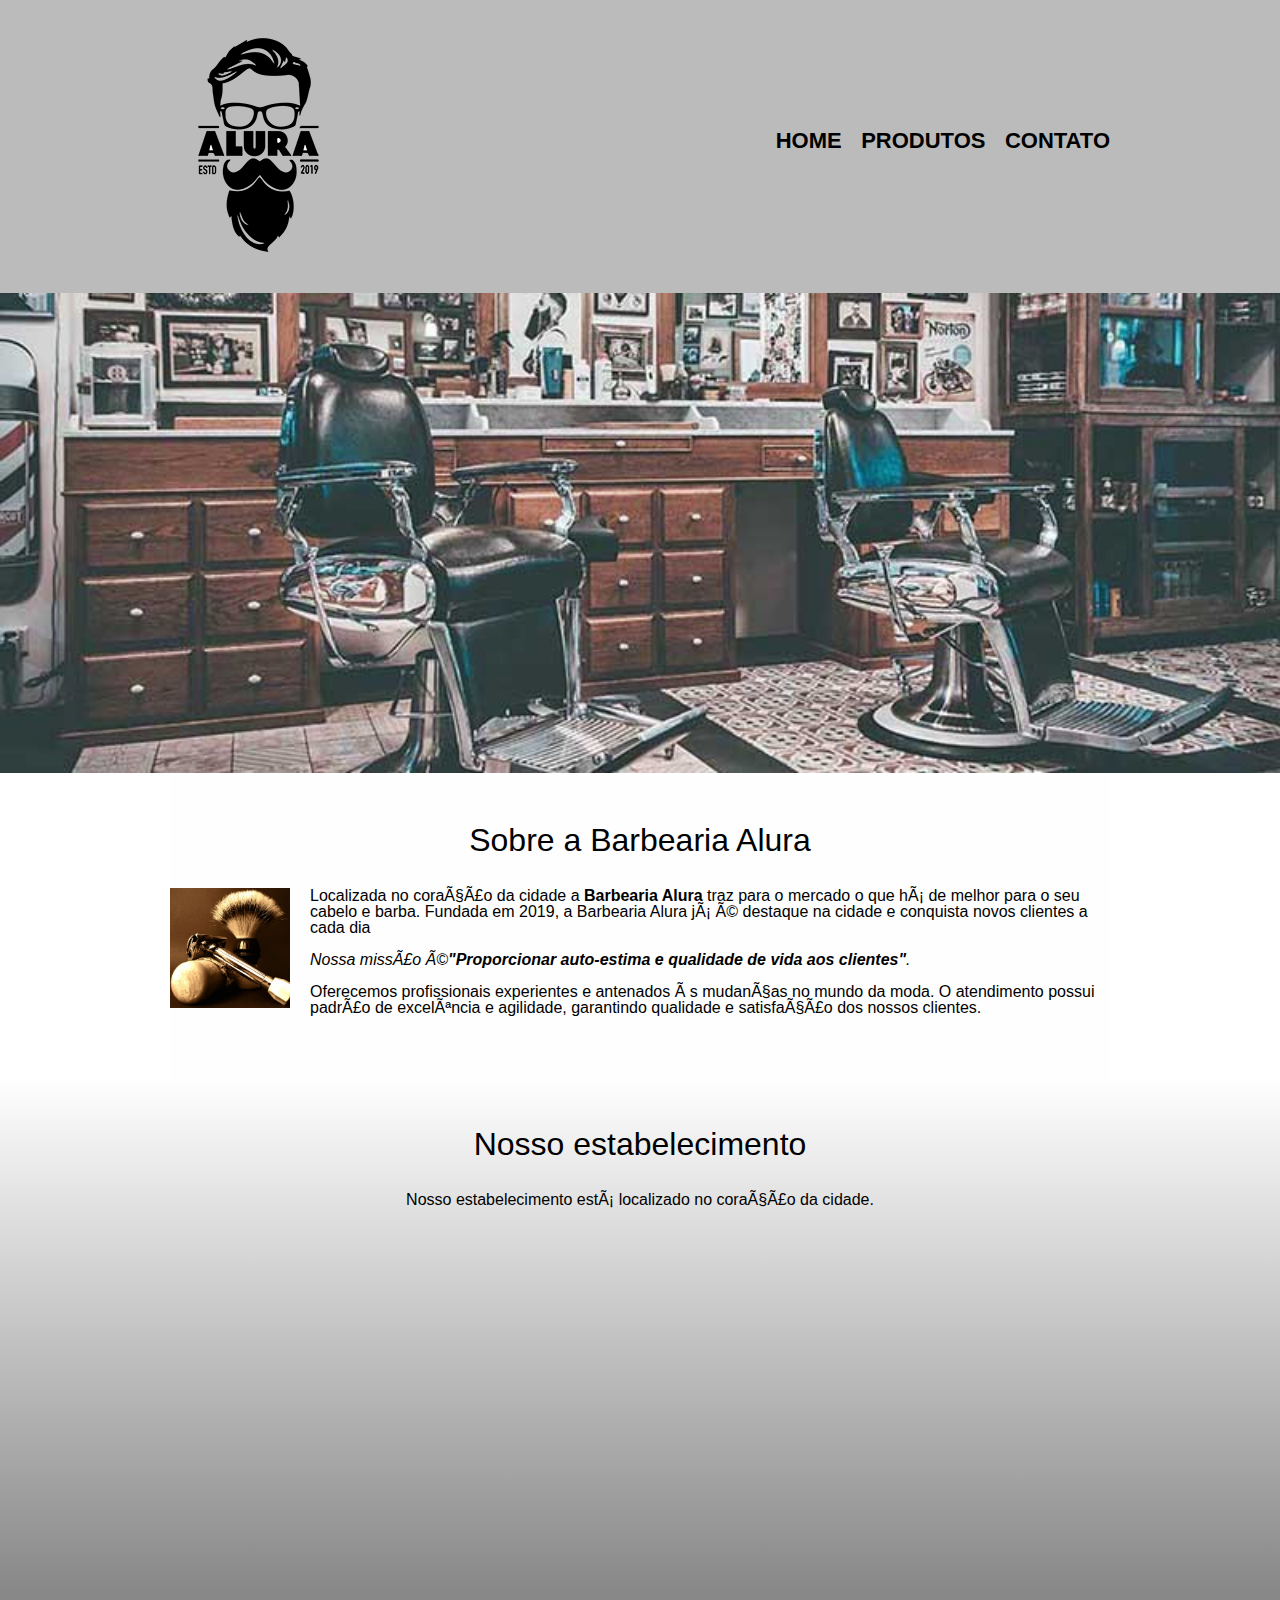
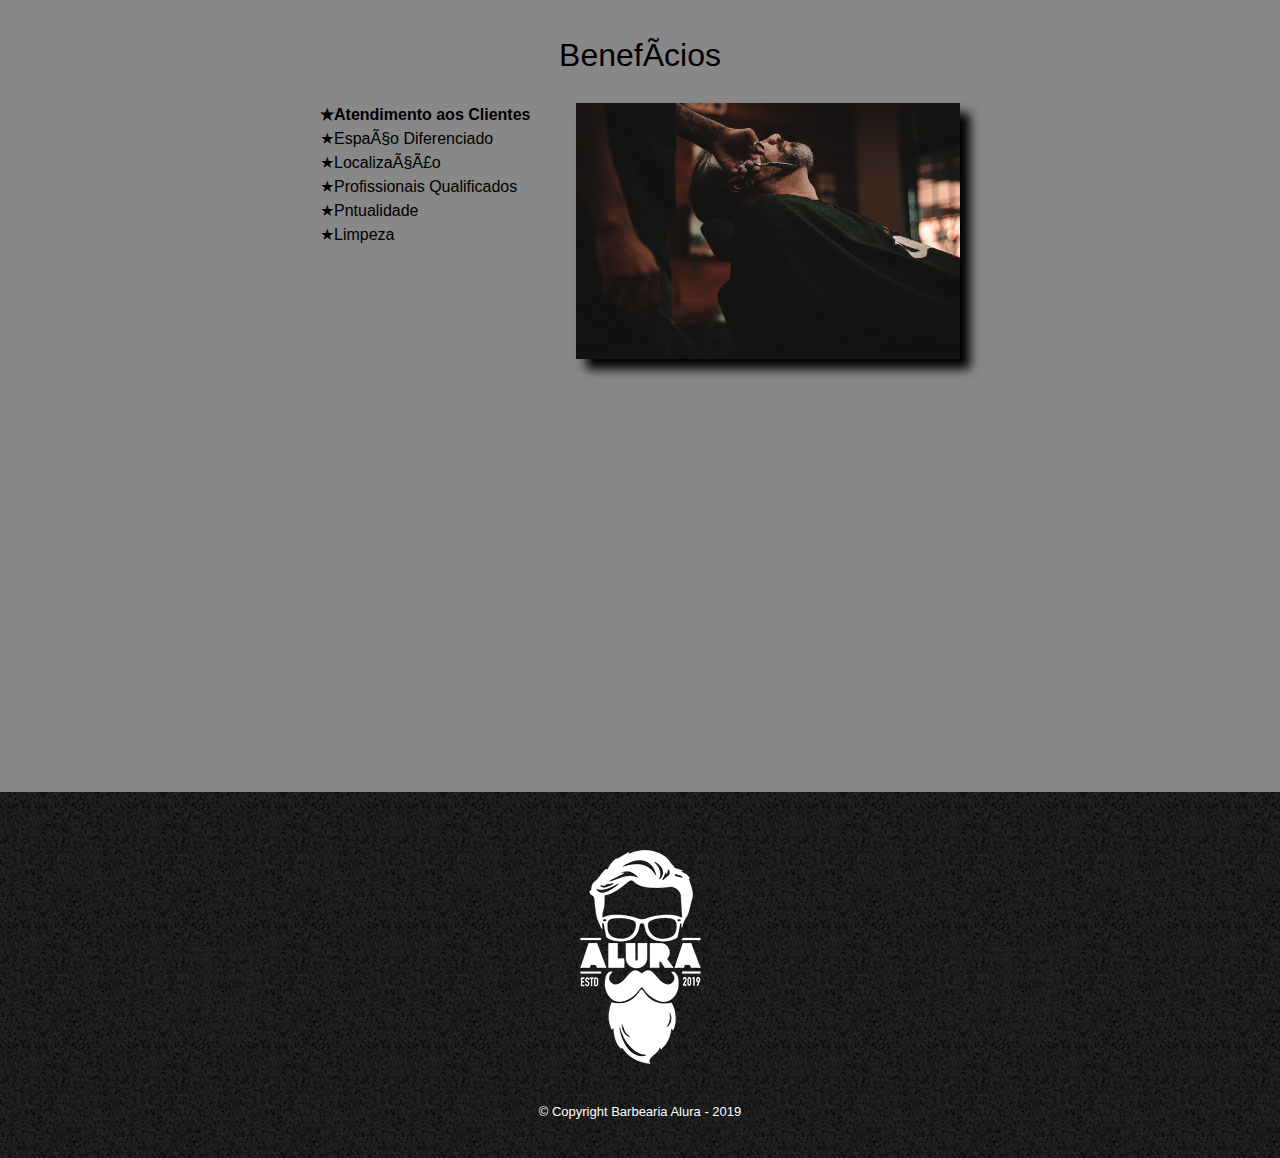
<file: index.html>
<!DOCTYPE html>
<html lang="pt-br">
  <head>
    <meta charset="UFT- 8" />
    <meta name="viewport"  content="width=device-width">
    <title>Barbearia Alura</title>
    <link rel="stylesheet" href="reset.css" />
    <link rel="stylesheet" href="style.css" />
    <link rel="preconnect" href="https://fonts.googleapis.com">
<link rel="preconnect" href="https://fonts.gstatic.com" crossorigin>

  </head>
  <body>
    <header>
      <div class="caixa">
        <h1><img src="logo.png"></h1>
        <nav>
          <ul>
            <li><a href="index.html">Home</a></li>
            <li><a href="produtos.html">Produtos</a></li>
            <li><a href="contato.html">Contato</a></li>
          </ul>
        </nav>
      </div> 
    </header>
    <img class="banner" src="banner.jpg" />
    <main>
      <section class="principal">
        <h2 class="titulo-principal">Sobre a Barbearia Alura</h2>
        <img class="utensilios" src="utensilios.jpg" alt="utensilions de um barbeiro">

        <p>
          Localizada no coração da cidade a
          <strong>Barbearia Alura</strong> traz para o mercado o que há de
          melhor para o seu cabelo e barba. Fundada em 2019, a Barbearia Alura
          já é destaque na cidade e conquista novos clientes a cada dia
        </p>
        <p id="missao">
          <em>Nossa missão é<strong>"Proporcionar auto-estima e qualidade de vida aos
              clientes"</strong>.</em>
          
        </p>
        <p>
          Oferecemos profissionais experientes e antenados às mudanças no mundo
          da moda. O atendimento possui padrão de excelência e agilidade,
          garantindo qualidade e satisfação dos nossos clientes.
        </p>
      </section>
      <section class="mapa">
        <h3 class="titulo-principal">Nosso estabelecimento </h3>

              
        <p>Nosso estabelecimento está localizado no coração da cidade.</p>
       <div class="mapa-conteudo"> <iframe src="https://www.google.com/maps/embed?pb=!1m14!1m12!1m3!1d210.1372635338121!2d-38.49824873401786!3d-12.92023433510569!2m3!1f0!2f0!3f0!3m2!1i1024!2i768!4f13.1!5e1!3m2!1spt-BR!2sbr!4v1654551500144!5m2!1spt-BR!2sbr" width="100%" height="300" style="border:0;" allowfullscreen="" loading="lazy" referrerpolicy="no-referrer-when-downgrade"></iframe>
       </div>

      </section>

      <section class="beneficios">
        <h3 class="titulo-principal">Benefícios</h3>

        <div class="conteudo-beneficios"> 

            <ul class="lista-beneficios">
              <li class="itens">Atendimento aos Clientes</li>
              <li class="itens">Espaço Diferenciado</li>
              <li class="itens">Localização</li>
              <li class="itens">Profissionais Qualificados</li>
              <li class="itens">Pntualidade</li>
              <li class="itens">Limpeza</li>
            </ul><img src="beneficios.jpg" class="imagem-beneficios" /> 
        </div>
        <div class="video">
        <iframe width="100%" height="315" src="https://www.youtube.com/embed/wcVVXUV0YUY" title="YouTube video player" frameborder="0" allow="accelerometer; autoplay; clipboard-write; encrypted-media; gyroscope; picture-in-picture" allowfullscreen></iframe>
      </div>
      </section>
    </main>
    <footer>
      <img src="logo-branco.png" />
      <p class="copyright">&copy; Copyright Barbearia Alura - 2019</p>
    </footer>
  </body>
</html>
</file>
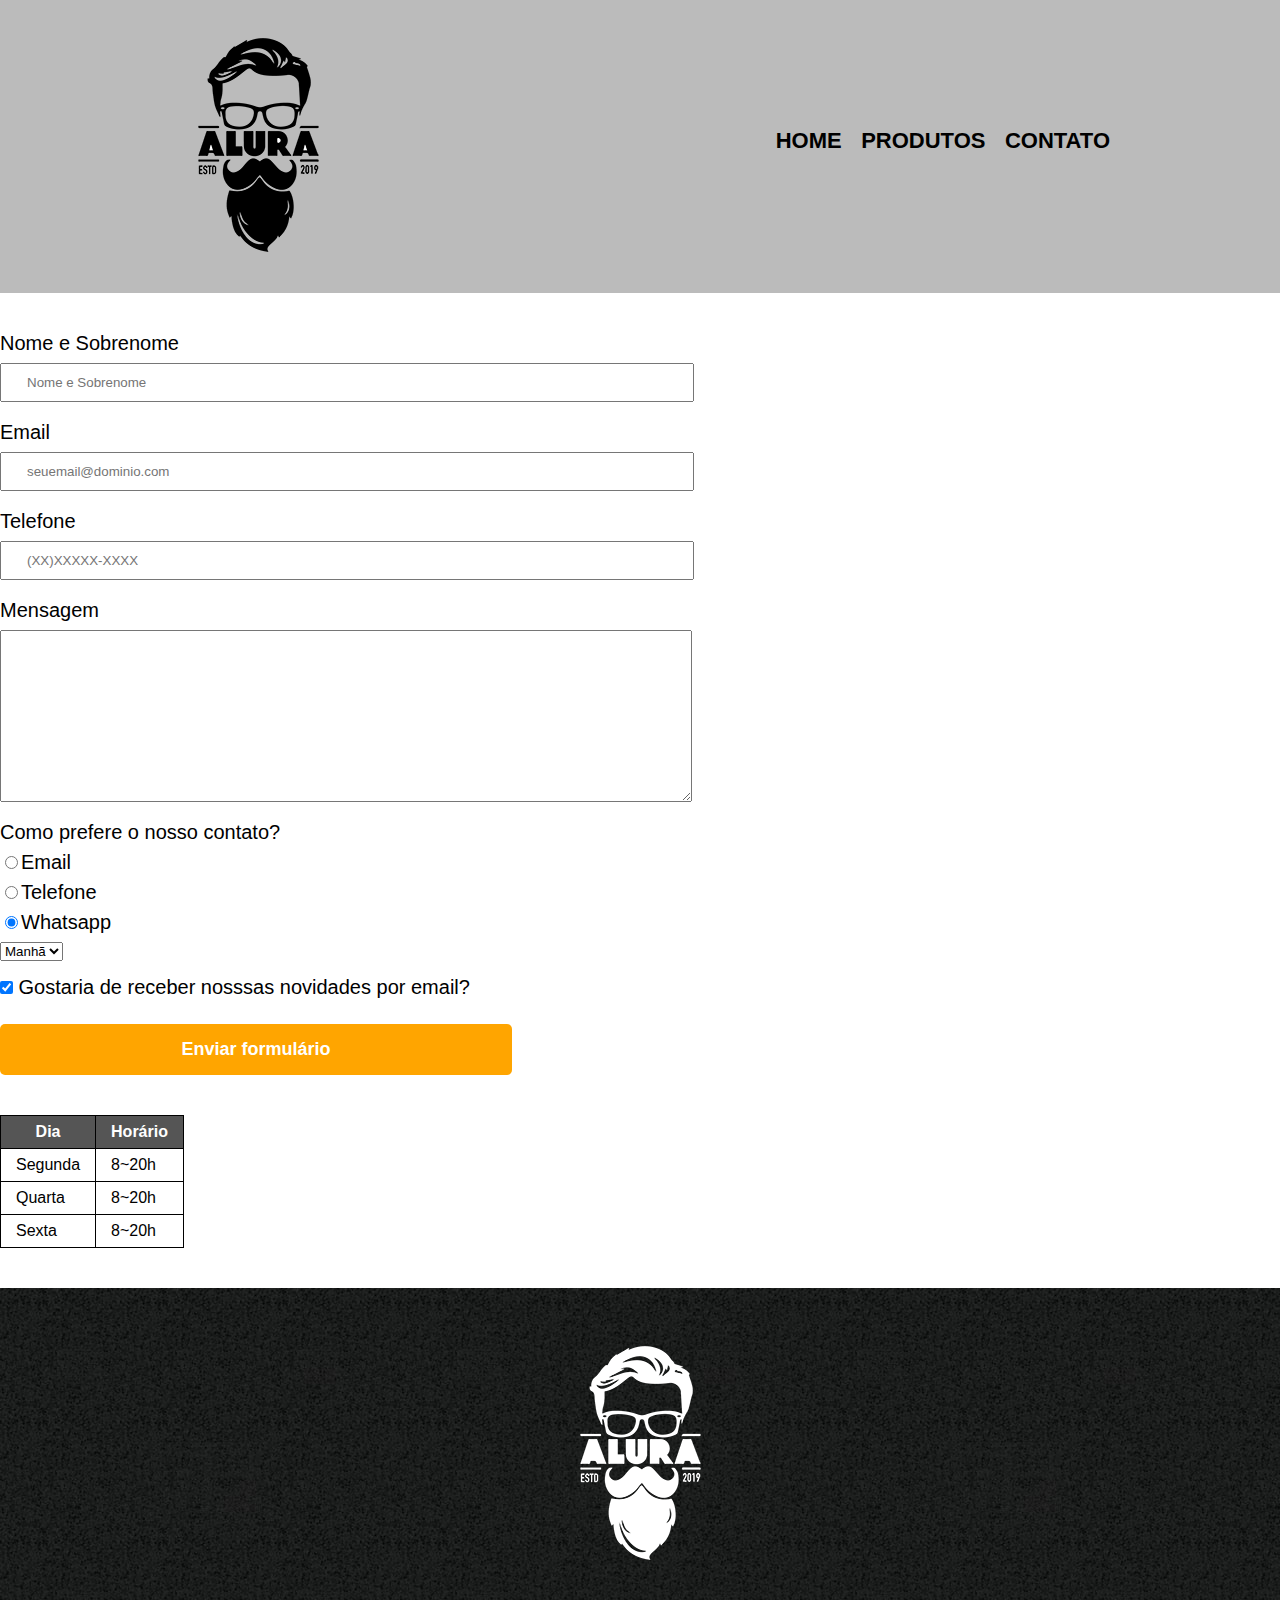
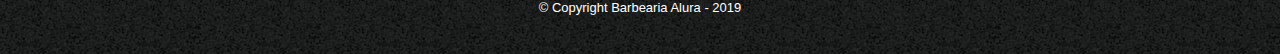
<file: contato.html>
<!DOCTYPE html>
<html>
  <head>
    <meta charset="UTF8" />
    <title>Contato - Barbearia Alura</title>
    <link rel="stylesheet" href="reset.css" />
    <link rel="stylesheet" href="style.css" />
  </head>
  <body>
    <header>
      <div class="caixa">
        <h1><img src="logo.png" alt="Logo da Barbearia Alura"</h1>
        <nav>
          <ul>
            <li><a href="index.html">Home</a></li>
            <li><a href="produtos.html">Produtos</a></li>
            <li><a href="contato.html">Contato</a></li>
          </ul>
        </nav>
      </div>
    </header>
    <main>
      <form>
        <label for="nomesobrenome">Nome e Sobrenome</label>
        <input
          type="text"
          id="nomesobrenome"
          class="input-padrao"
          required
          placeholder="Nome e Sobrenome"
        />
        <label for="email">Email</label>
        <input
          type="email"
          id="email"
          class="input-padrao"
          required
          placeholder="seuemail@dominio.com"
        />
        <label for="telefone">Telefone</label>
        <input
          type="tel"
          id="telefone"
          class="input-padrao"
          required
          placeholder="(XX)XXXXX-XXXX"
        />
        <label for="mensagem">Mensagem</label>
        <textarea
          cols="70"
          rows="10"
          id="mensagem"
          class="input-padrao"
          required
        ></textarea>

        <fieldset>
          <legend>Como prefere o nosso contato?</legend>
          <label for="radio-email"
            ><input
              type="radio"
              name="contato"
              value="email"
              id="radio-email"
            />Email</label
          >

          <label for="radio-telefone"
            ><input
              type="radio"
              name="contato"
              value="telefone"
              id="radio-telefone"
            />Telefone</label
          >

          <label for="radio-whatsapp">
            <input
              type="radio"
              name="contato"
              value="whatsapp"
              id="radio-whatsapp"
              checked
            />Whatsapp</label
          >
        </fieldset>
        <fieldset>
          <select>
            <legend>Qual horário quer ser atendido?</legend>
            <option>Manhã</option>
            <option>Tarde</option>
            <option>Noite</option>
          </select>
        </fieldset>

        <label>
          <input type="checkbox" class="checkbox" checked /> Gostaria de receber
          nosssas novidades por email?
        </label>

        <input type="submit" value="Enviar formulário" class="enviar" />
      </form>
      <table>
        <thead>
          <tr>
            <th>Dia</th>
            <th>Horário</th>
          </tr>
        </thead>
        <tbody>
          <tr>
            <td>Segunda</td>
            <td>8~20h</td>
          </tr>
          <tr>
            <td>Quarta</td>
            <td>8~20h</td>
          </tr>
          <tr>
            <td>Sexta</td>
            <td>8~20h</td>
          </tr>
        </tbody>
      </table>
    </main>

    <footer>
      <img src="logo-branco.png" alt="Logo da Barbearia Alura" />
      <p class="copyright">&copy; Copyright Barbearia Alura - 2019</p>
    </footer>
  </body>
</html>
</file>
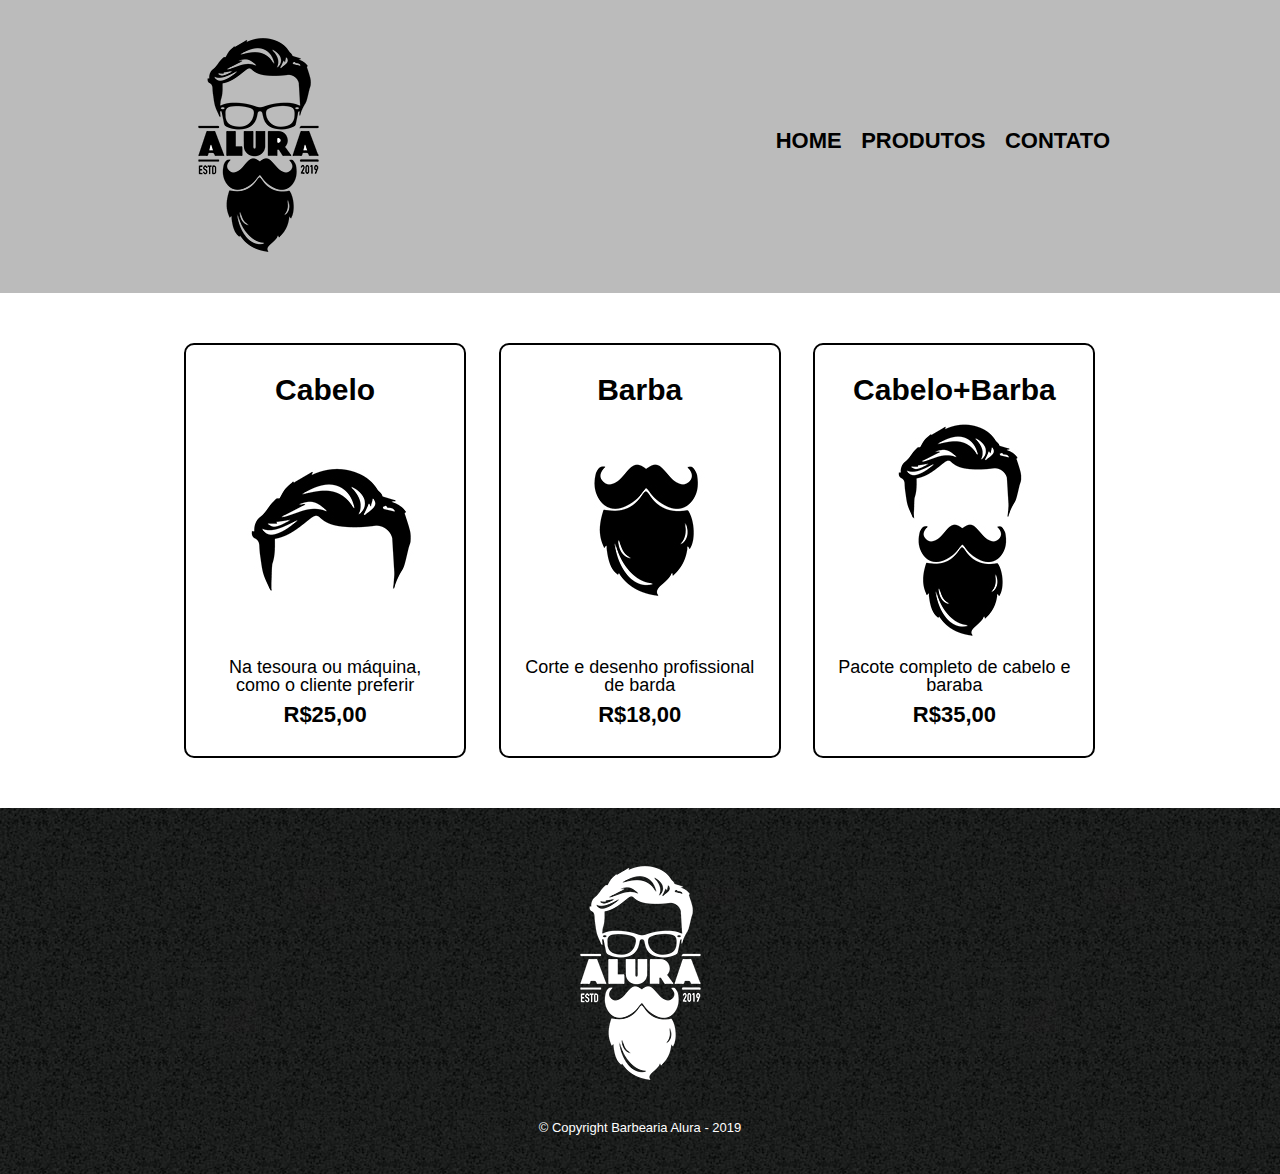
<file: produtos.html>
<!DOCTYPE html>
<html>
  <head>
    <meta charset="UTF8" />
    <title>Produtos - Barbearia Alura</title>
    <link rel="stylesheet" href="reset.css" />
    <link rel="stylesheet" href="style.css" />
  </head>
  <body>
    <header>
      <div class="caixa">
        <h1><a href="index.html"><img src="logo.png"</a></h1>
        <nav>
          <ul>
            <li><a href="index.html">Home</a></li>
            <li><a href="produtos.html">Produtos</a></li>
            <li><a href="contato.html">Contato</a></li>
          </ul>
        </nav>
      </div>
    </header>
    <main>
      <ul class="produtos">
        <li>
          <h2>Cabelo</h2>
          <img src="cabelo.jpg" />
          <p class="produto-descricao">
            Na tesoura ou máquina, como o cliente preferir
          </p>
          <p class="produto-preco">R$25,00</p>
        </li>

        <li>
          <h2>Barba</h2>
          <img src="barba.jpg" />
          <p class="produto-descricao">Corte e desenho profissional de barda</p>
          <p class="produto-preco">R$18,00</p>
        </li>
        <li>
          <h2>Cabelo+Barba</h2>
          <img src="cabelo+barba.jpg" />
          <p class="produto-descricao">Pacote completo de cabelo e baraba</p>
          <p class="produto-preco">R$35,00</p>
        </li>
      </ul>
    </main>
    <footer>
      <img src="logo-branco.png" />
      <p class="copyright">&copy; Copyright Barbearia Alura - 2019</p>
    </footer>
  </body>
</html>
</file>
<file: style.css>
body {
  font-family: 'DM Sans', sans-serif;
}

header {
  background: #bbbbbb;
  padding: 20px 0;
}

.caixa {
  position: relative;
  
  width: 940px;
  margin: 0 auto;
}

nav {
  position: absolute;
  top: 110px;
  right: 0;
}
nav li {
  display: inline;
  margin: 0 0 0 15px;
}
nav a {
  text-transform: uppercase;
  color: black;
  font-weight: bold;
  font-size: 22px;
  text-decoration: none;
}
nav a:hover {
  color: #c78c19;
  text-decoration: underline;
}

/* Css Produtos  */
.produtos {
  width: 940px;
  margin: 0 auto;
  padding: 50px 0;
}
.produtos li {
  display: inline-block;
  text-align: center;
  width: 30%;
  vertical-align: top;
  margin: 0 1.5%;
  padding: 30px 20px;
  box-sizing: border-box;
  border: 2px solid #000000;
  border-radius: 10px;
}
.produtos li:hover {
  border-color: #c78c19;
}
.produtos li:hover h2 {
  font-size: 34px;
}
.produtos li:active {
  border-color: #088c19;
}
.produtos h2 {
  font-size: 30px;
  font-weight: bold;
}
.produto-descricao {
  font-size: 18px;
}
.produto-preco {
  font-size: 22px;
  font-weight: bold;
  margin-top: 10px;
}
footer {
  text-align: center;
  background: url('bg.jpg');
  padding: 40px 0;
}
.copyright {
  color: #ffff;
  font-size: 13px;
  margin: 20px 0 0;
}

main {
}
form {
  margin: 40px 0;
}
form label,
legend {
  display: block;
  font-size: 20px;
  margin: 0 0 10px;
}
.input-padrao {
  display: block;
  margin: 0 0 20px;
  padding: 10px 25px;
  width: 50%;
}
.checkbox {
  margin: 20px 0px;
}
.enviar {
  width: 40%;
  padding: 15px 0;
  background: orange;
  color: white;
  font-weight: bold;
  font-size: 18px;
  border: none;
  border-radius: 5px;
  transition: 1s all;
  cursor: pointer;
}
.enviar:hover {
  background: darkorange;
  transform: scale(1.2);
}
table {
  margin: 20px 0 40px;
}
thead {
  background: #555555;
  color: white;
  font-weight: bold;
}
td,
th {
  border: 1px solid #000000;
  padding: 8px 15px;
}
/*Css da página inicial*/

.banner {
  width: 100%;
}
.titulo-principal {
  text-align: center;
  font-size: 2em;
  margin: 0 0 1em;
  clear: left;
}

.principal {
  padding: 3em 0;
  background: #fefefe;
  width: 940px;
  margin: 0 auto;
}
.principal p {
  margin: 0 0 1em;
}
.principal strong {
  font-weight: bold;
}
.principal em {
  font-style: italic;
}

.utensilios {
  width: 120px;
  float: left;
  margin: 0 20px 20px 0;
}
.mapa {
  padding: 3em 0;
  background: linear-gradient(#fefefe, #888888);
}
.mapa-conteudo {
  width: 940px;
  margin: 0 auto;
}

.mapa p {
  margin: 0 0 2em;
  text-align: center;
}
.beneficios {
  padding: 3em;
  background: #888888;
}

.conteudo-beneficios {
  width: 640px;
  margin: auto;
}
.lista-beneficios {
  width: 40%;
  display: inline-block;
  vertical-align: top;
}
.itens {
  line-height: 1.5;
}
.itens:first-child {
  font-weight: bold;
}

.itens::before {
  content: '★';
}
.imagem-beneficios {
  width: 60%;
  opacity: 1;
  transition: 400ms;
  box-shadow: 10px 10px 10px #000000;
}
.imagem-beneficios:hover {
  opacity: 0.3;
}

.mapa {
  padding: 3em 0;
}

.video {
  width: 560px;
  margin: 2em auto;
}
@media screen and (max-width: 480px) {
  .caixa,
  .principal,
  .conteudo-beneficios,
  .mapa-conteudo,
  .video {
    width: auto;
  }

  h1 {
    text-align: center;
  }

  nav {
    position: static;
  }

  .lista-beneficios,
  .imagem-beneficios {
    width: 100%;
  }
}
</file>
